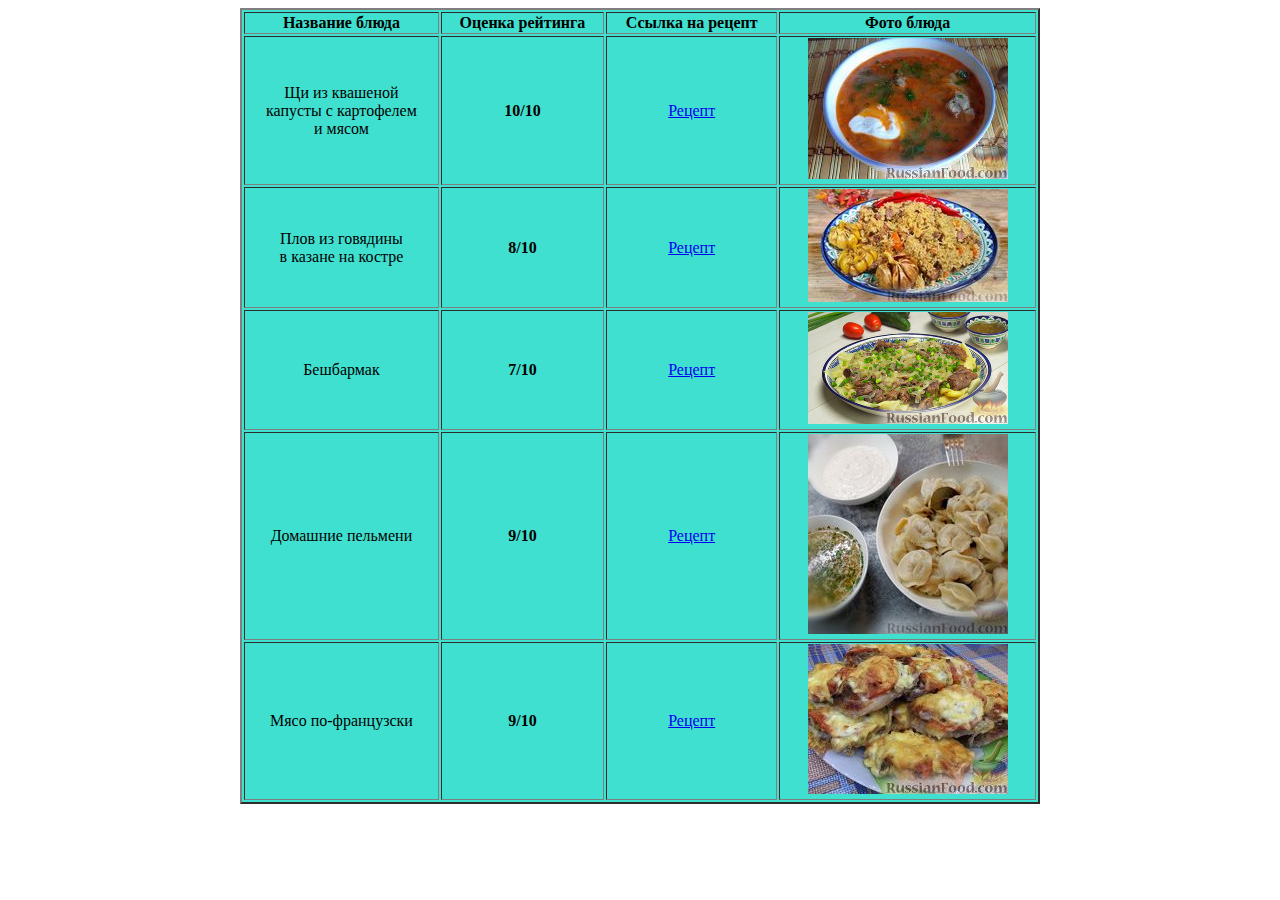
<file: VD01/DV01_dz.html>
<!DOCTYPE html>
<html lang="en">
<head>
    <meta charset="UTF-8">
    <title>Домашнее задание 1</title>
</head>
<body>
    <table bgcolor="turquoise" align="center" border="2" height="400" width="800">
        <tr>
            <th>Название блюда</th>
            <th>Оценка рейтинга</th>
            <th>Ссылка на рецепт</th>
            <th>Фото блюда</th>
        </tr>
        <tr align="center">
            <td>Щи из квашеной <br> капусты с картофелем <br>и мясом</td>
            <th>10/10</th>
            <td><a href="https://www.russianfood.com/recipes/recipe.php?rid=20843"target="_blank">Рецепт</a></td>
            <td><img src="../VD01/shi.jpg" width="200" alt="Щи из квашеной капусты"></td>
        </tr>
        <tr align="center">
            <td>Плов из говядины <br>в казане на костре</td>
            <th>8/10</th>
            <td><a href="https://www.russianfood.com/recipes/recipe.php?rid=170428"target="_blank">Рецепт</a></td>
            <td><img src="../VD01/plv.jpg" width="200" alt="Плов из говядины"></td>
        </tr>
        <tr align="center">
            <td>Бешбармак</td>
            <th>7/10</th>
            <td><a href="https://www.russianfood.com/recipes/recipe.php?rid=147457"target="_blank">Рецепт</a></td>
            <td><img src="../VD01/besh.jpg" width="200" alt="Плов из говядины"></td>
        </tr>
        <tr align="center">
            <td>Домашние пельмени</td>
            <th>9/10</th>
            <td><a href="https://www.russianfood.com/recipes/recipe.php?rid=156211"target="_blank">Рецепт</a></td>
            <td><img src="../VD01/pel.jpg" width="200" alt="Плов из говядины"></td>
        </tr>
        <tr align="center">
            <td>Мясо по-французски</td>
            <th>9/10</th>
            <td><a href="https://www.russianfood.com/recipes/recipe.php?rid=129323"target="_blank">Рецепт</a></td>
            <td><img src="../VD01/mas.jpg" width="200" alt="Плов из говядины"></td>
        </tr>

    </table>
</body>
</html>
</file>
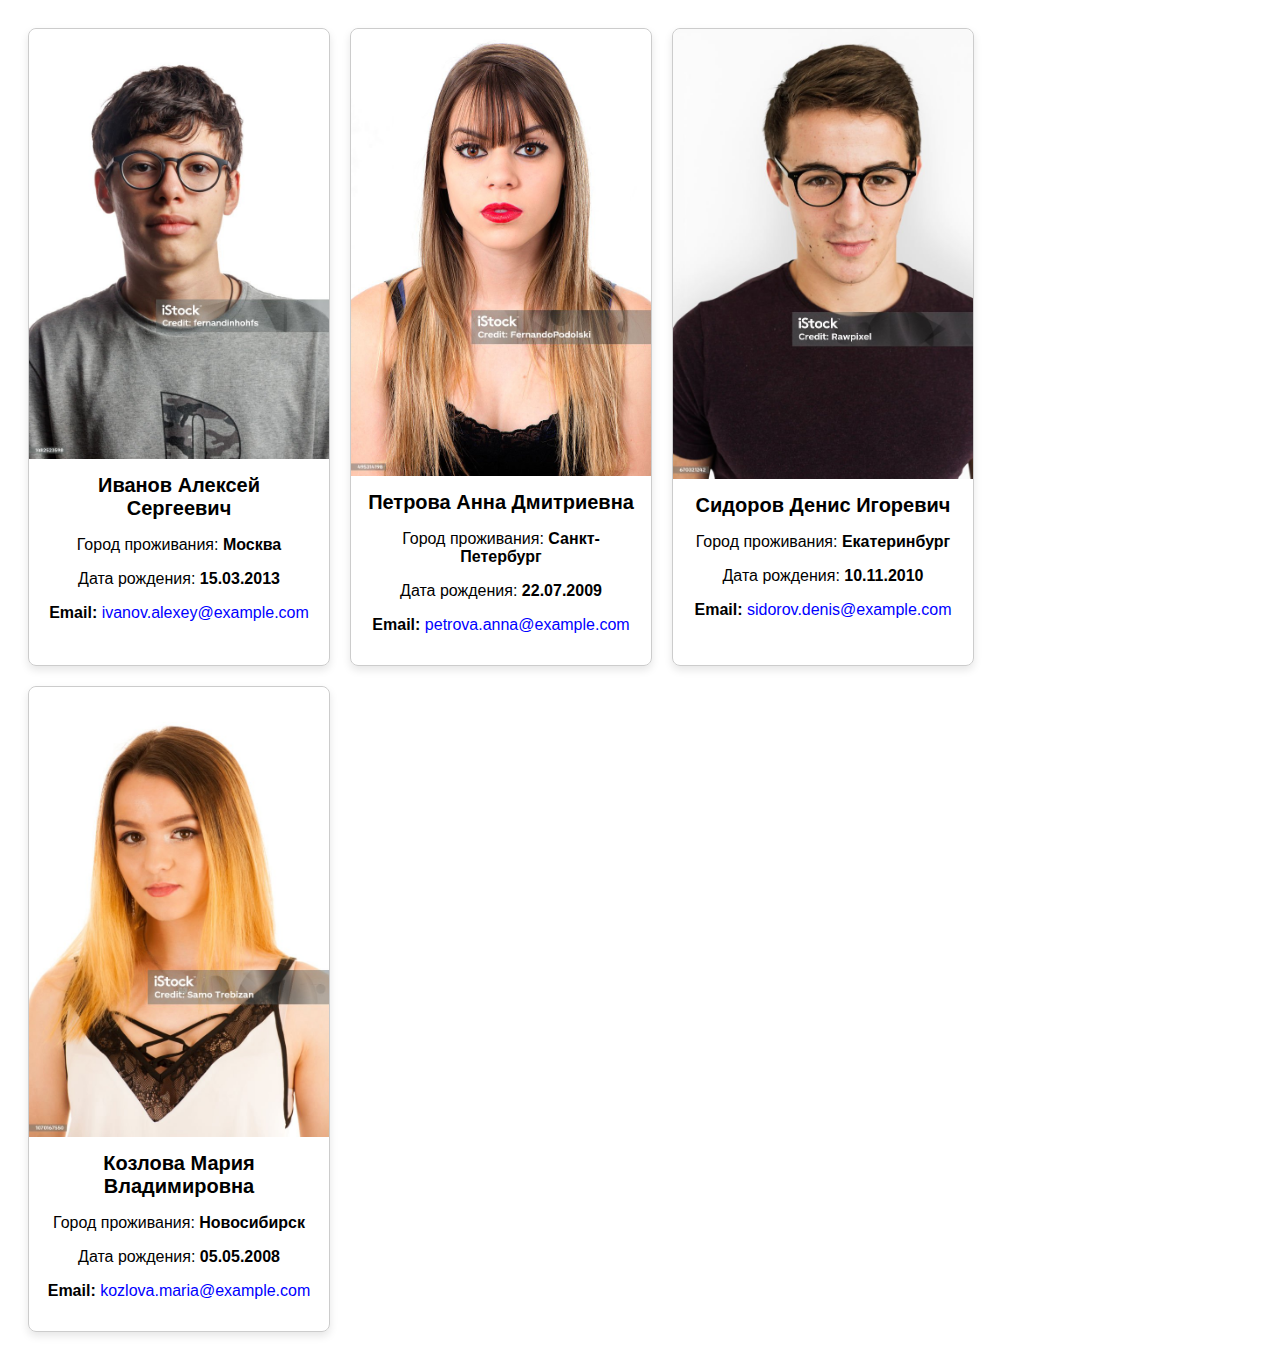
<file: VD02/VD02_dz.html>
<!doctype html>
<html lang="en">
<head>
   <meta charset="UTF-8">
   <meta name="viewport"
         content="width=device-width, user-scalable=no, initial-scale=1.0, maximum-scale=1.0, minimum-scale=1.0">
   <meta http-equiv="X-UA-Compatible" content="ie=edge">
   <title>Домашнее задание 2</title>
   <link rel="stylesheet" href="sys.css">
</head>
<body>
   <!-- Контейнер для карточек -->
   <div class="card-container">
      <div class="card">
         <div class="img">
            <img src="i.jpg" alt="Фото пользователя">
         </div>
         <div class="info">
            <h2 class="text">Иванов Алексей Сергеевич</h2>
            <p>Город проживания: <strong>Москва</strong></p>
            <p>Дата рождения: <strong>15.03.2013</strong></p>
            <p><strong>Email:</strong> <a href="mailto:ivanov.alexey@example.com" class="email">ivanov.alexey@example.com</a></p>
         </div>
      </div>
      <div class="card">
         <div class="img">
            <img src="m.jpg" alt="Фото пользователя">
         </div>
         <div class="info">
            <h2 class="text">Петрова Анна Дмитриевна</h2>
            <p>Город проживания: <strong>Санкт-Петербург</strong></p>
            <p>Дата рождения: <strong>22.07.2009</strong></p>
            <p><strong>Email:</strong> <a href="mailto:petrova.anna@example.com" class="email">petrova.anna@example.com</a></p>
         </div>
      </div>
      <div class="card">
         <div class="img">
            <img src="s.jpg" alt="Фото пользователя">
         </div>
         <div class="info">
            <h2 class="text">Сидоров Денис Игоревич</h2>
            <p>Город проживания: <strong>Екатеринбург</strong></p>
            <p>Дата рождения: <strong>10.11.2010</strong></p>
            <p><strong>Email:</strong> <a href="mailto:sidorov.denis@example.com" class="email">sidorov.denis@example.com</a></p>
         </div>
      </div>
      <div class="card">
         <div class="img">
            <img src="k.jpg" alt="Фото пользователя">
         </div>
         <div class="info">
            <h2 class="text">Козлова Мария Владимировна</h2>
            <p>Город проживания: <strong>Новосибирск</strong></p>
            <p>Дата рождения: <strong>05.05.2008</strong></p>
            <p><strong>Email:</strong> <a href="mailto:kozlova.maria@example.com" class="email">kozlova.maria@example.com</a></p>
         </div>
      </div>
   </div>
</body>
</html>
</file>
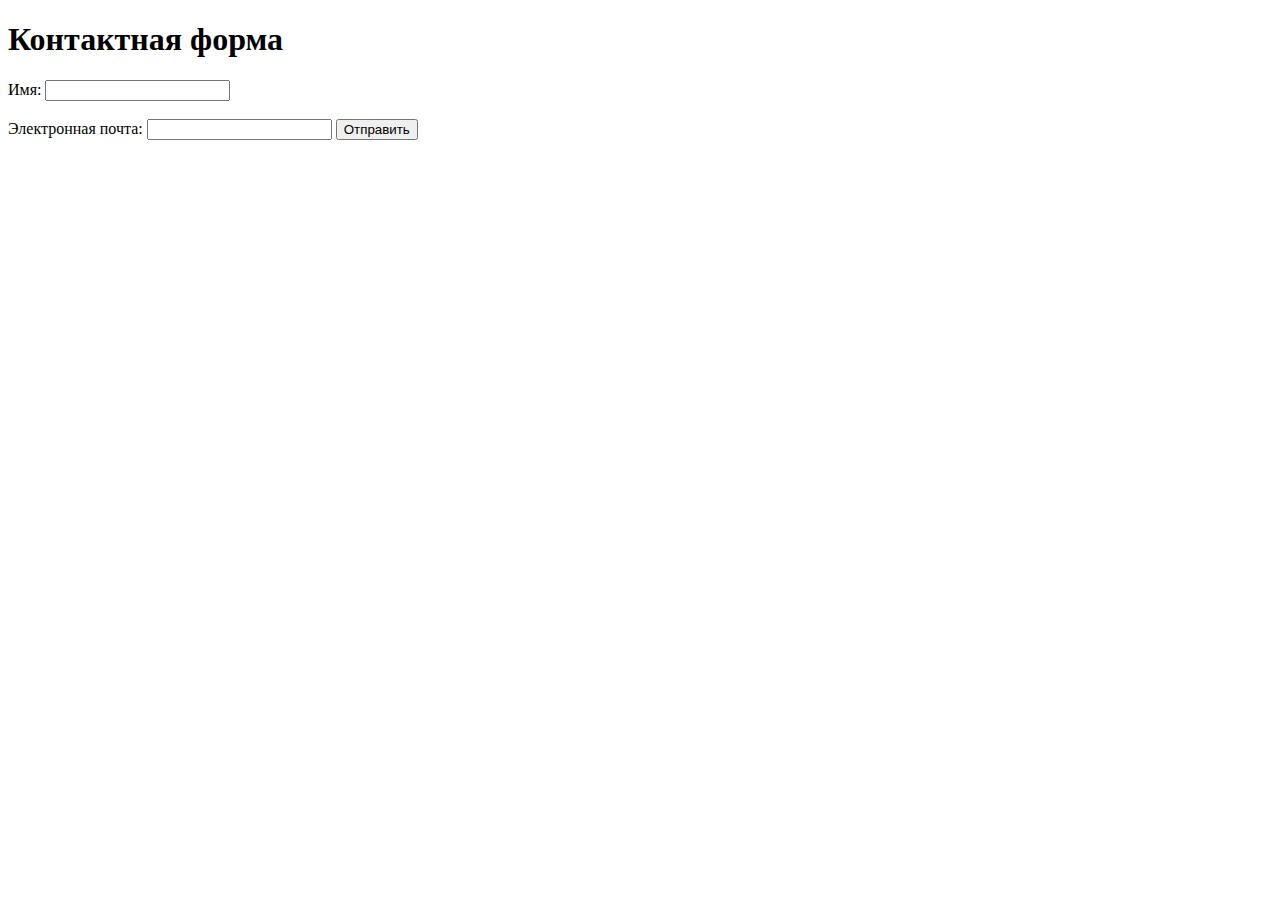
<file: VD06/form.html>
<!DOCTYPE html>
<html lang="en">
<head>
    <meta charset="UTF-8">
    <title>Title</title>
</head>
<body>
    <h1>Контактная форма</h1>
    <!--определяет форму с адресом для отправки данных и методом POST-->
    <form action="test" method="post">
        <!--создает метку для поля ввода имени-->
        <label for="name">Имя:</label>
        <!--оздает текстовое поле для ввода имени с обязательным заполнением-->
        <input type="text" id="name" name="name" required>
        <br>
        <br>
        <!--создает метку для поля ввода электронной почты-->
        <label for="email">Электронная почта:</label>
        <!--создает поле для ввода электронной почты с обязательным заполнением-->
        <input type="email" id="email" name="email" required>

        <!--создает кнопку для отправки формы-->
        <button type="submit">Отправить</button>
    </form>
</body>
</html>
</file>
<file: VD02/sys.css>
/* Стили для контейнера карточек */
.card-container {
    display: flex; /* Включаем Flexbox */
    gap: 20px; /* Расстояние между карточками */
    padding: 20px; /* Отступы вокруг контейнера */
    flex-wrap: wrap; /* Перенос карточек на новую строку, если не хватает места */
}

/* Стили для карточки */
.card {
    width: 300px; /* Ширина карточки */
    border: 1px solid #ccc; /* Рамка для наглядности */
    border-radius: 8px; /* Закругленные углы */
    overflow: hidden; /* Чтобы изображение не выходило за пределы карточки */
    text-align: center; /* Центрирование текста по горизонтали */
    font-family: Arial, sans-serif; /* Шрифт */
    box-shadow: 0 4px 8px rgba(0, 0, 0, 0.1); /* Тень для красоты */
}

/* Стили для контейнера с изображением */
.img {
    width: 100%; /* Ширина контейнера равна ширине карточки */
    height: auto; /* Высота автоматически подстраивается */
}

/* Стили для изображения */
.img img {
    width: 100%; /* Ширина изображения равна ширине контейнера */
    height: auto; /* Высота автоматически подстраивается */
    display: block; /* Убирает лишние отступы вокруг изображения */
    border-radius: 8px 8px 0 0; /* Закругленные углы сверху */
}

/* Стили для текста */
.info {
    padding: 15px; /* Отступы внутри блока с информацией */
}

/* Стили для заголовка */
.text {
    margin: 0 0 10px 0; /* Отступ снизу */
    font-size: 20px; /* Размер шрифта */
}

/* Стили для жирного текста */
strong {
    font-weight: bold; /* Жирный текст */
}

/* Стили для email */
.email {
    color: blue; /* Синий цвет */
    text-decoration: none; /* Убираем подчеркивание */
}

.email:hover {
    text-decoration: underline; /* Подчеркивание при наведении */
}
</file>
